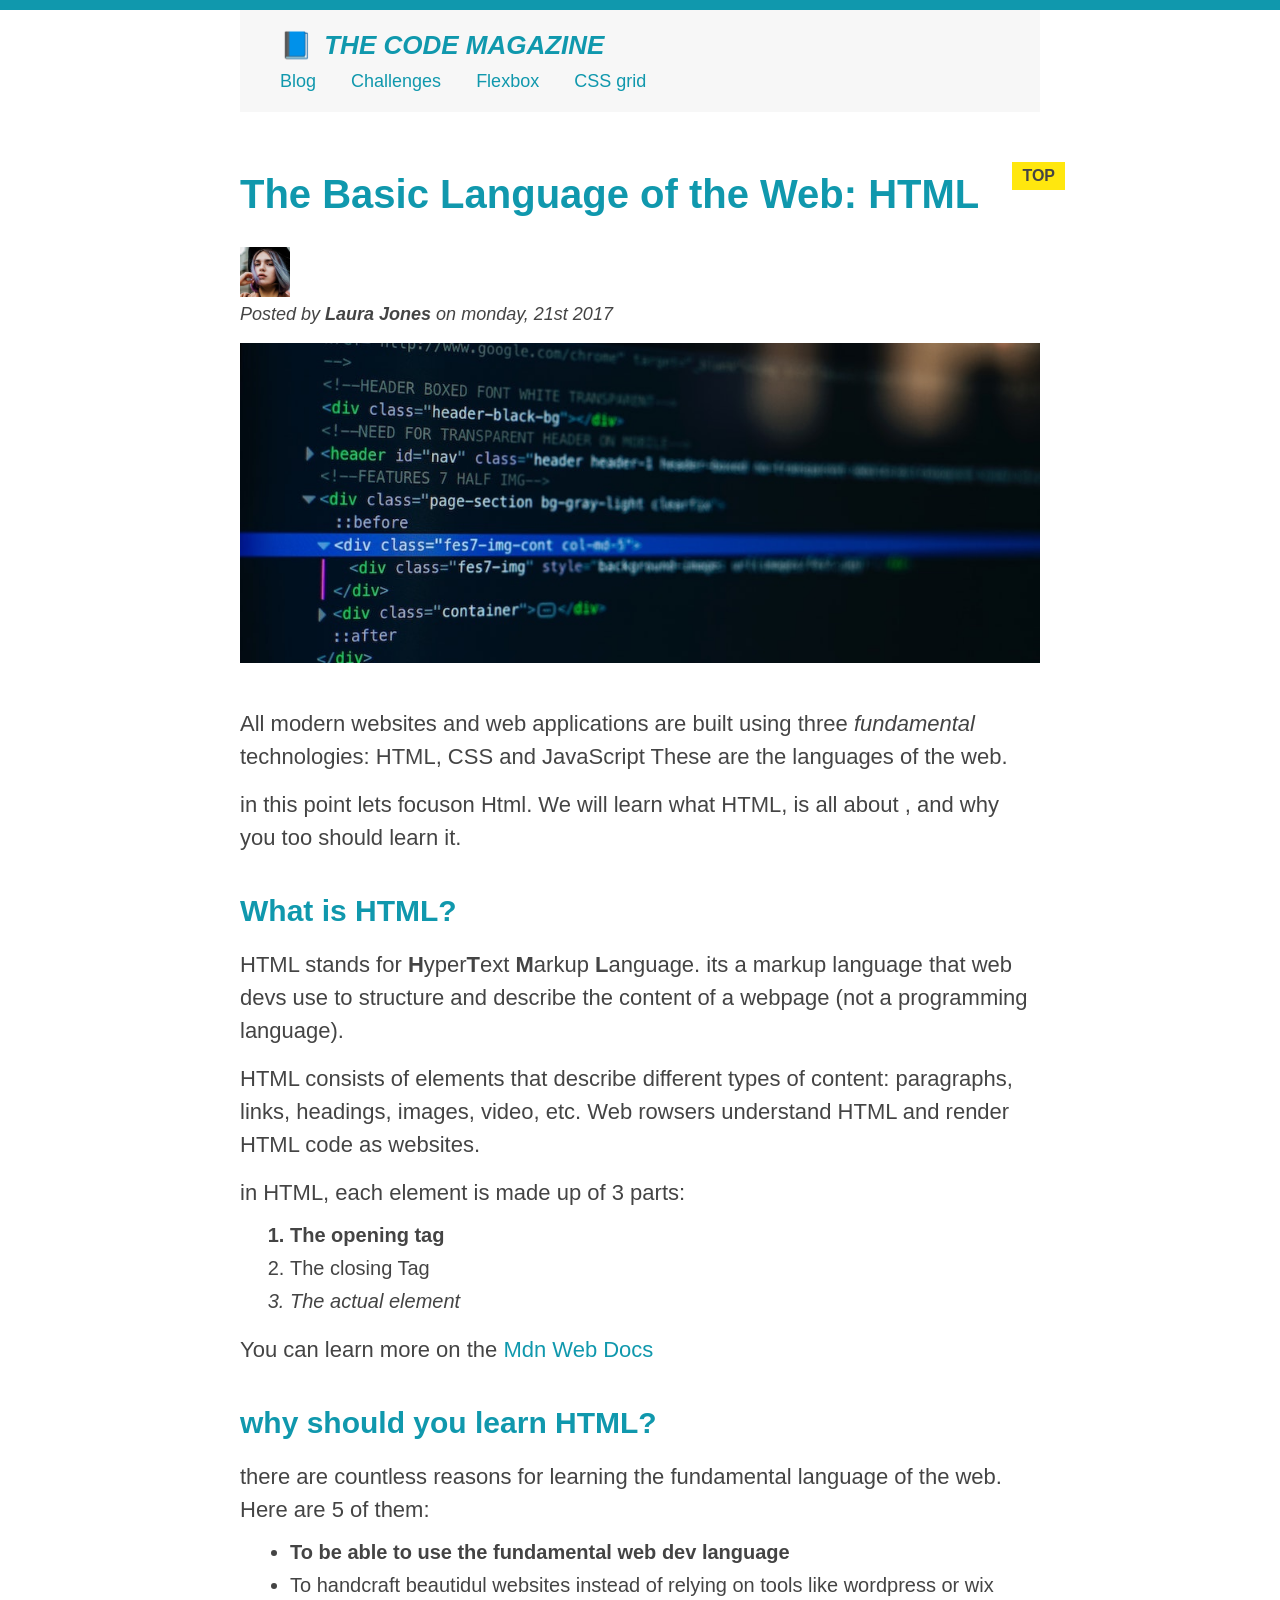
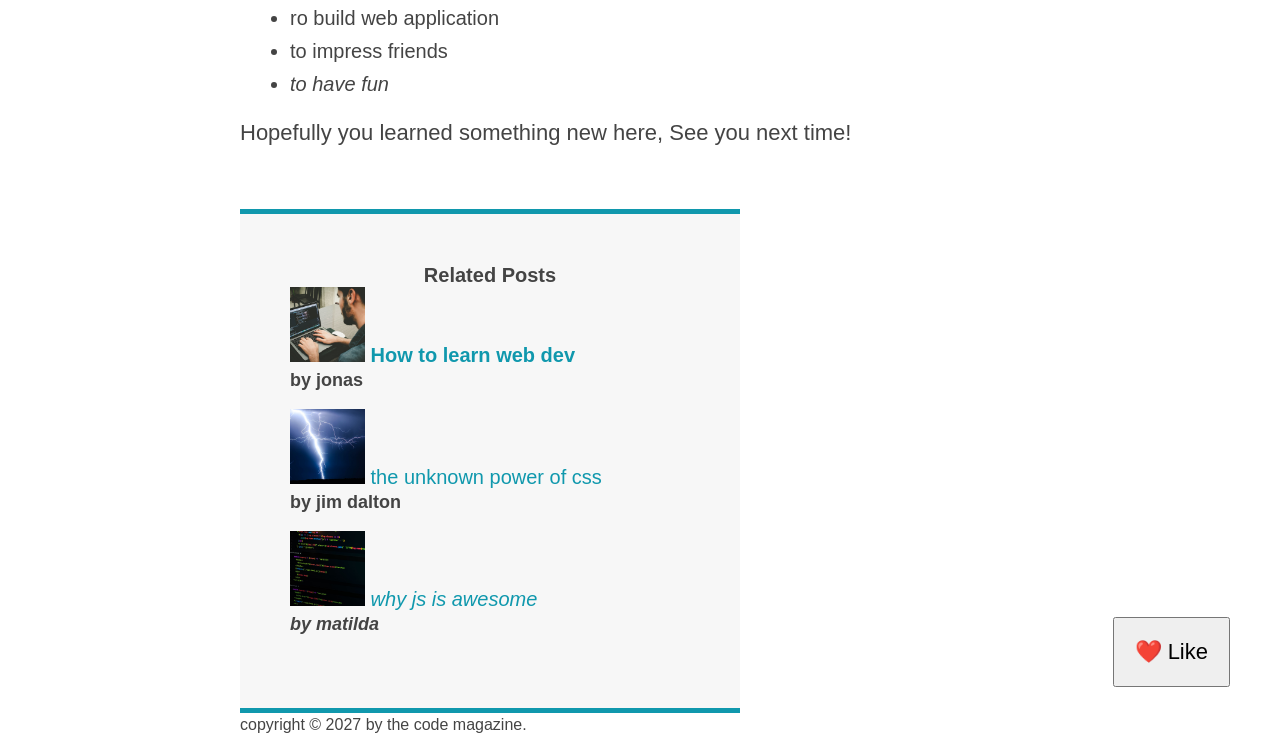
<file: CSS fundamentals/index.html>
<!doctype html>
<html lang="en">
  <head>
    <meta charset="UTF-8" />
    <meta name="viewport" content="width=device-width, initial-scale=1.0" />
    <link rel="stylesheet" href="style.css" />
    <title>blog</title>
  </head>
  <body>
    <div class="container">
      <header class="main-header">
        <h1>📘 The code magazine</h1>
        <nav>
          <a href="blog.html">Blog</a>
          <a href="#">Challenges</a>
          <a href="#">Flexbox</a>
          <a href="#">CSS grid</a>
        </nav>
      </header>

      <article>
        <header class="post-header">
          <h2 class="post-h2">The Basic Language of the Web: HTML</h2>
          <img
            src="img/laura-jones.jpg"
            alt="laura jones"
            width="50"
            height="50"
          />

          <p id="author">
            Posted by <strong>Laura Jones</strong> on monday, 21st 2017
          </p>

          <img
            src="img/post-img.jpg"
            alt="codigos"
            width="500px"
            height="200px"
            class="post-img"
          />
          <button class="btn">❤️ Like</button>
        </header>

        <p>
          All modern websites and web applications are built using three
          <em>fundamental</em> technologies: HTML, CSS and JavaScript These are
          the languages of the web.
        </p>

        <p>
          in this point lets focuson Html. We will learn what HTML, is all about
          , and why you too should learn it.
        </p>

        <h3>What is HTML?</h3>

        <p>
          HTML stands for <strong>H</strong>yper<strong>T</strong>ext
          <strong>M</strong>arkup <strong>L</strong>anguage. its a markup
          language that web devs use to structure and describe the content of a
          webpage (not a programming language).
        </p>

        <p>
          HTML consists of elements that describe different types of content:
          paragraphs, links, headings, images, video, etc. Web rowsers
          understand HTML and render HTML code as websites.
        </p>

        <p>in HTML, each element is made up of 3 parts:</p>

        <ol>
          <li>The opening tag</li>
          <li>The closing Tag</li>
          <li>The actual element</li>
        </ol>

        <p>
          You can learn more on the
          <a href="https://developer.mozilla.org/en-US/" target="_blank"
            >Mdn Web Docs</a
          >
        </p>

        <h3>why should you learn HTML?</h3>

        <p>
          there are countless reasons for learning the fundamental language of
          the web. Here are 5 of them:
        </p>

        <ul>
          <li>To be able to use the fundamental web dev language</li>
          <li>
            To handcraft beautidul websites instead of relying on tools like
            wordpress or wix
          </li>
          <li>ro build web application</li>
          <li>to impress friends</li>
          <li>to have fun</li>
        </ul>

        <p>Hopefully you learned something new here, See you next time!</p>
      </article>

      <aside class="related">
        <h4>Related posts</h4>

        <ul class="author">
          <li>
            <img src="img/related-1.jpg" alt="man coding" height="75" />
            <a href="#">How to learn web dev </a>
            <p class="related-author">by jonas</p>
          </li>

          <li>
            <img src="img/related-2.jpg" alt="thunder" height="75" />
            <a href="#">the unknown power of css</a>
            <p class="related-author">by jim dalton</p>
          </li>

          <li>
            <img src="img/related-3.jpg" alt="coding" height="75" />
            <a href="#">why js is awesome</a>
            <p class="related-author">by matilda</p>
          </li>
        </ul>
      </aside>

      <footer>
        <p id="copyright">copyright &copy; 2027 by the code magazine.</p>
      </footer>
    </div>
  </body>
</html>
</file>
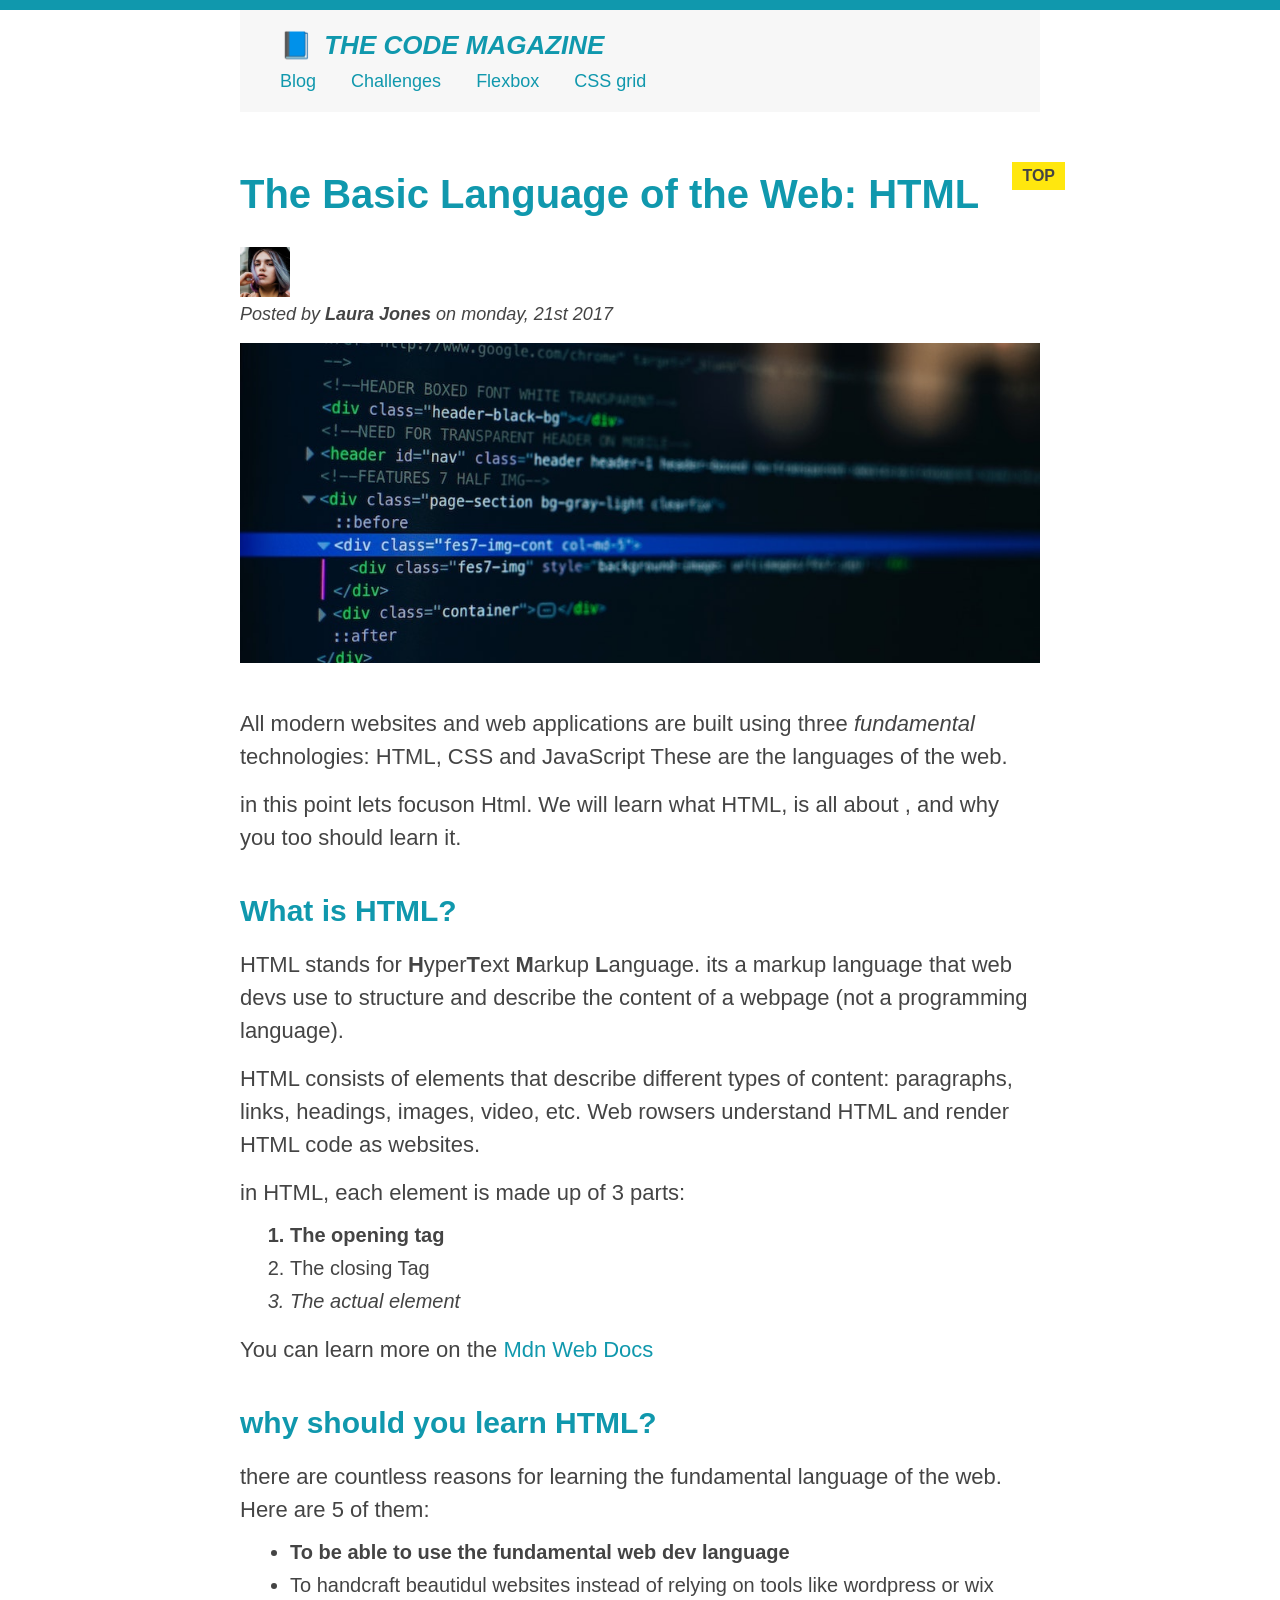
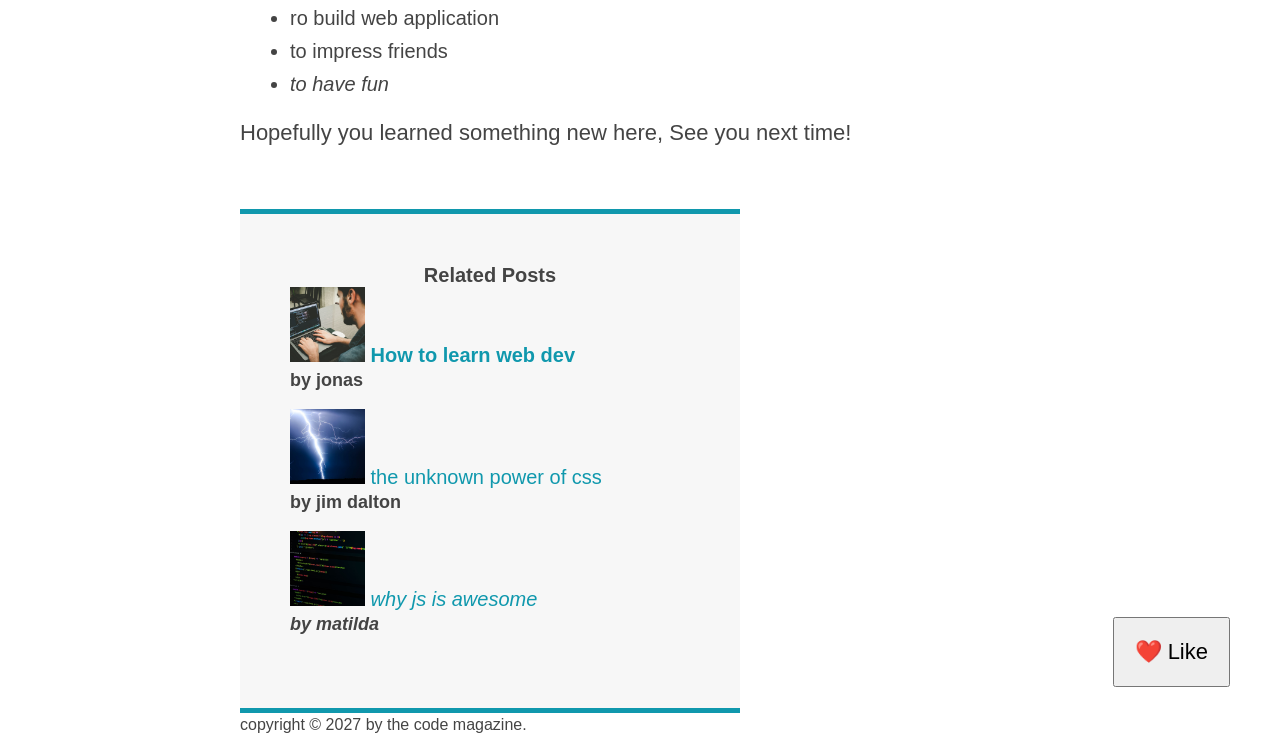
<file: CSS layout/index.html>
<!doctype html>
<html lang="en">
  <head>
    <meta charset="UTF-8" />
    <meta name="viewport" content="width=device-width, initial-scale=1.0" />
    <link rel="stylesheet" href="style.css" />
    <title>blog</title>
  </head>
  <body>
    <div class="container">
      <header class="main-header">
        <h1>📘 The code magazine</h1>
        <nav>
          <a href="blog.html">Blog</a>
          <a href="#">Challenges</a>
          <a href="flexbox.html">Flexbox</a>
          <a href="css-grid.html">CSS grid</a>
        </nav>
      </header>

      <article>
        <header class="post-header">
          <h2 class="post-h2">The Basic Language of the Web: HTML</h2>
          <img
            src="img/laura-jones.jpg"
            alt="laura jones"
            width="50"
            height="50"
          />

          <p id="author">
            Posted by <strong>Laura Jones</strong> on monday, 21st 2017
          </p>

          <img
            src="img/post-img.jpg"
            alt="codigos"
            width="500px"
            height="200px"
            class="post-img"
          />
          <button class="btn">❤️ Like</button>
        </header>

        <p>
          All modern websites and web applications are built using three
          <em>fundamental</em> technologies: HTML, CSS and JavaScript These are
          the languages of the web.
        </p>

        <p>
          in this point lets focuson Html. We will learn what HTML, is all about
          , and why you too should learn it.
        </p>

        <h3>What is HTML?</h3>

        <p>
          HTML stands for <strong>H</strong>yper<strong>T</strong>ext
          <strong>M</strong>arkup <strong>L</strong>anguage. its a markup
          language that web devs use to structure and describe the content of a
          webpage (not a programming language).
        </p>

        <p>
          HTML consists of elements that describe different types of content:
          paragraphs, links, headings, images, video, etc. Web rowsers
          understand HTML and render HTML code as websites.
        </p>

        <p>in HTML, each element is made up of 3 parts:</p>

        <ol>
          <li>The opening tag</li>
          <li>The closing Tag</li>
          <li>The actual element</li>
        </ol>

        <p>
          You can learn more on the
          <a href="https://developer.mozilla.org/en-US/" target="_blank"
            >Mdn Web Docs</a
          >
        </p>

        <h3>why should you learn HTML?</h3>

        <p>
          there are countless reasons for learning the fundamental language of
          the web. Here are 5 of them:
        </p>

        <ul>
          <li>To be able to use the fundamental web dev language</li>
          <li>
            To handcraft beautidul websites instead of relying on tools like
            wordpress or wix
          </li>
          <li>ro build web application</li>
          <li>to impress friends</li>
          <li>to have fun</li>
        </ul>

        <p>Hopefully you learned something new here, See you next time!</p>
      </article>

      <aside class="related">
        <h4>Related posts</h4>

        <ul class="author">
          <li>
            <img src="img/related-1.jpg" alt="man coding" height="75" />
            <a href="#">How to learn web dev </a>
            <p class="related-author">by jonas</p>
          </li>

          <li>
            <img src="img/related-2.jpg" alt="thunder" height="75" />
            <a href="#">the unknown power of css</a>
            <p class="related-author">by jim dalton</p>
          </li>

          <li>
            <img src="img/related-3.jpg" alt="coding" height="75" />
            <a href="#">why js is awesome</a>
            <p class="related-author">by matilda</p>
          </li>
        </ul>
      </aside>

      <footer>
        <p id="copyright">copyright &copy; 2027 by the code magazine.</p>
      </footer>
    </div>
  </body>
</html>
</file>
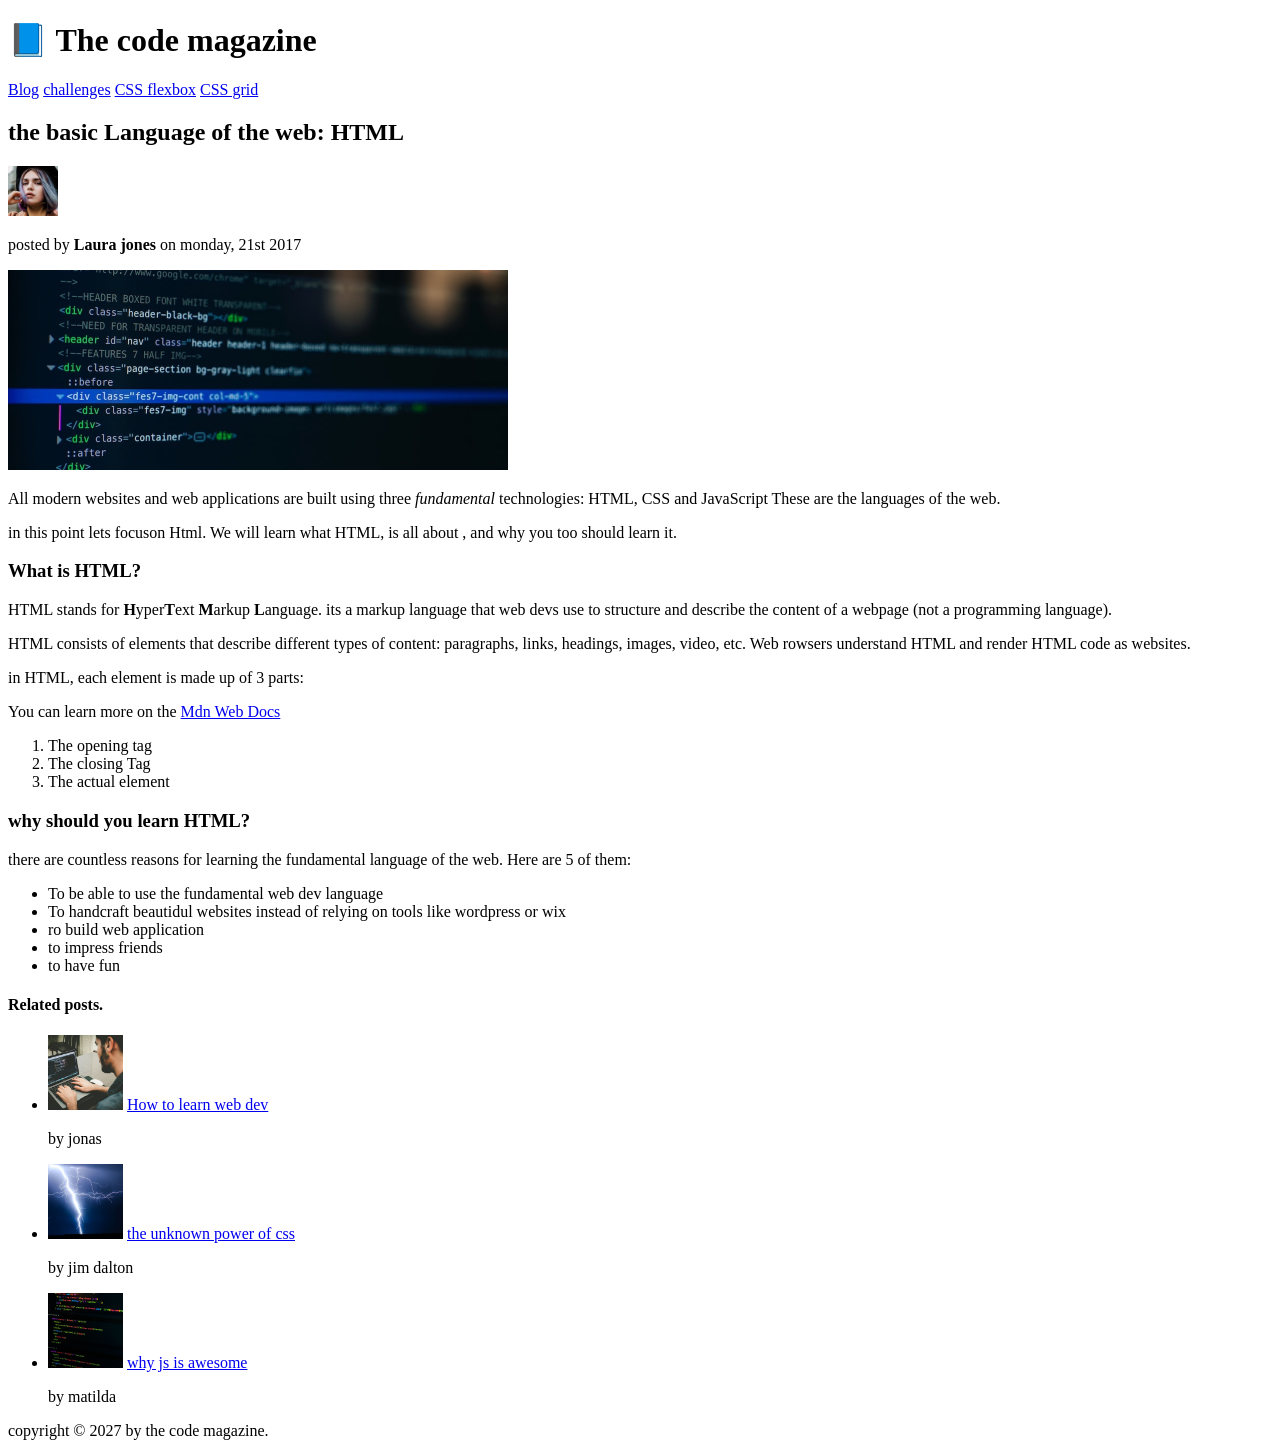
<file: html fundamentals/index.html>
<!doctype html>
<html lang="en">
  <head>
    <meta charset="UTF-8" />
    <meta name="viewport" content="width=device-width, initial-scale=1.0" />
    <title>blog</title>
  </head>
  <body>
    <header>
      <h1>📘 The code magazine</h1>
      <nav>
        <a href="blog.html">Blog</a>
        <a href="#">challenges</a>
        <a href="#">CSS flexbox</a>
        <a href="#">CSS grid</a>
      </nav>
    </header>

    <article>
      <header>
        <h2>the basic Language of the web: HTML</h2>
        <img
          src="img/laura-jones.jpg"
          alt="laura jones"
          width="50"
          height="50"
        />

        <p>posted by <strong>Laura jones</strong> on monday, 21st 2017</p>
      </header>

      <img src="img/post-img.jpg" alt="codigos" width="500px" height="200px" />

      <p>
        All modern websites and web applications are built using three
        <em>fundamental</em> technologies: HTML, CSS and JavaScript These are
        the languages of the web.
      </p>

      <p>
        in this point lets focuson Html. We will learn what HTML, is all about ,
        and why you too should learn it.
      </p>

      <h3>What is HTML?</h3>

      <p>
        HTML stands for <strong>H</strong>yper<strong>T</strong>ext
        <strong>M</strong>arkup <strong>L</strong>anguage. its a markup language
        that web devs use to structure and describe the content of a webpage
        (not a programming language).
      </p>

      <p>
        HTML consists of elements that describe different types of content:
        paragraphs, links, headings, images, video, etc. Web rowsers understand
        HTML and render HTML code as websites.
      </p>

      <p>in HTML, each element is made up of 3 parts:</p>

      <p>
        You can learn more on the
        <a href="https://developer.mozilla.org/en-US/" target="_blank"
          >Mdn Web Docs</a
        >
      </p>

      <ol>
        <li>The opening tag</li>
        <li>The closing Tag</li>
        <li>The actual element</li>
      </ol>

      <h3>why should you learn HTML?</h3>

      <p>
        there are countless reasons for learning the fundamental language of the
        web. Here are 5 of them:
      </p>

      <ul>
        <li>To be able to use the fundamental web dev language</li>
        <li>
          To handcraft beautidul websites instead of relying on tools like
          wordpress or wix
        </li>
        <li>ro build web application</li>
        <li>to impress friends</li>
        <li>to have fun</li>
      </ul>
    </article>

    <aside>
      <h4>
        <strong>Related posts.</strong>
      </h4>

      <ul>
        <li>
          <img src="img/related-1.jpg" alt="man coding" height="75" />
          <a href="#">How to learn web dev </a>
          <p>by jonas</p>
        </li>

        <li>
          <img src="img/related-2.jpg" alt="thunder" height="75" />
          <a href="#">the unknown power of css</a>
          <p>by jim dalton</p>
        </li>

        <li>
          <img src="img/related-3.jpg" alt="coding" height="75" />
          <a href="#">why js is awesome</a>
          <p>by matilda</p>
        </li>
      </ul>
    </aside>

    <footer>copyright &copy; 2027 by the code magazine.</footer>
  </body>
</html>
</file>
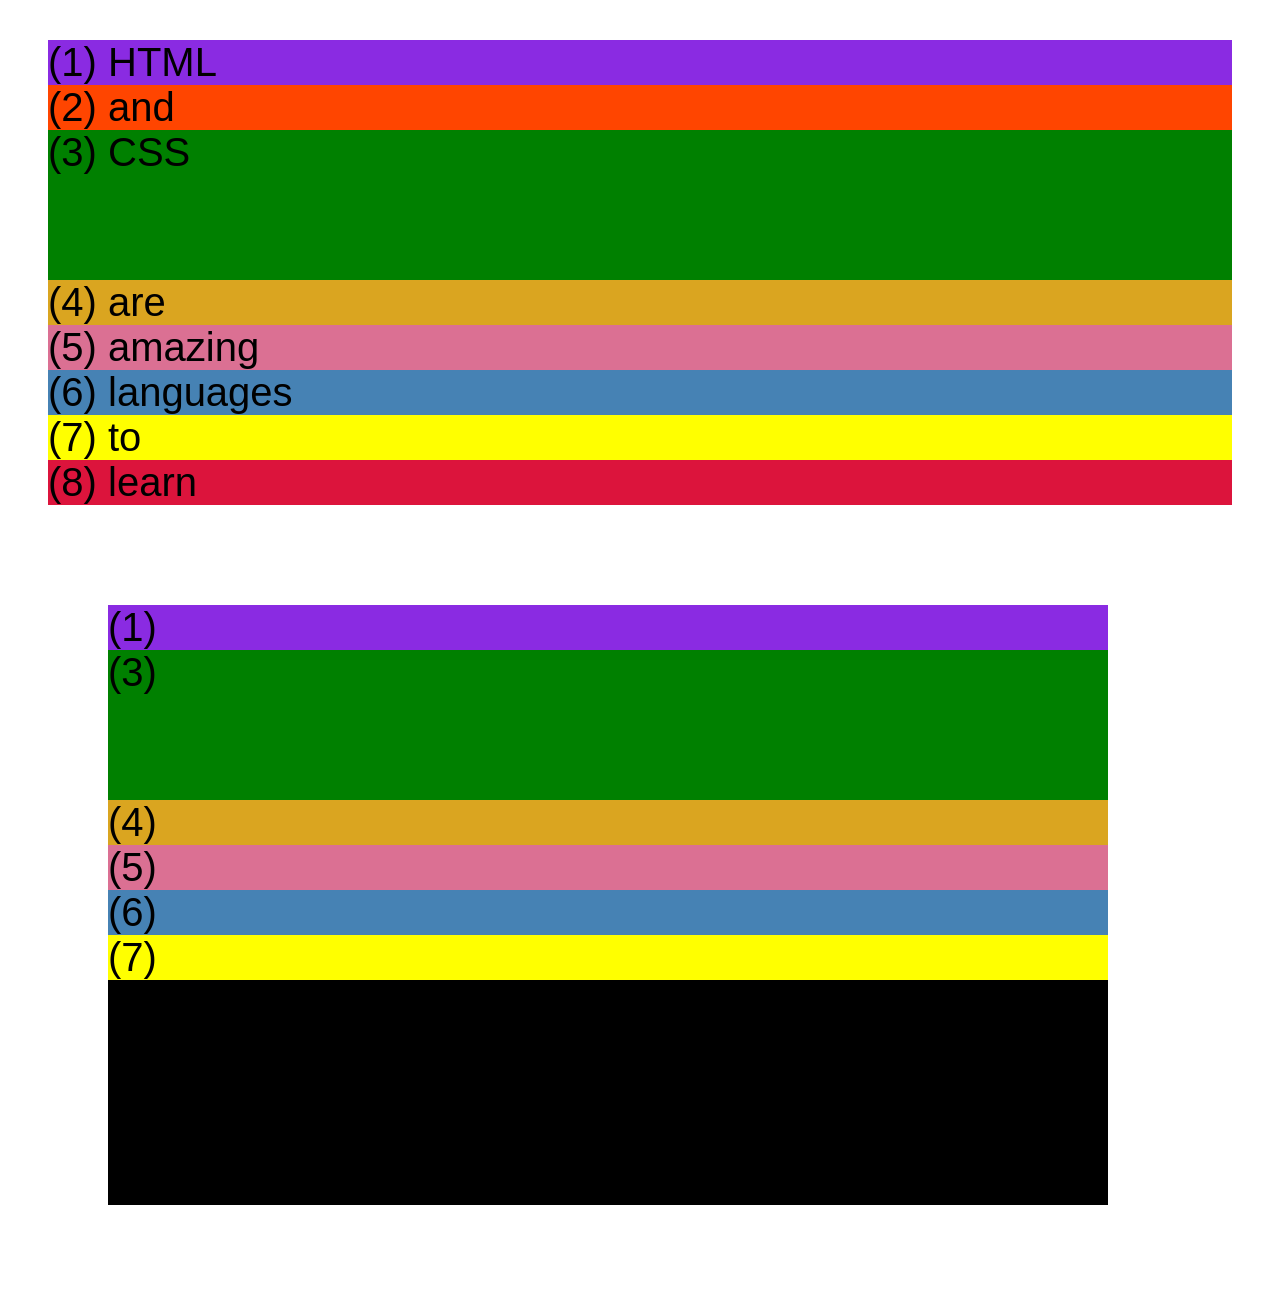
<file: CSS layout/css-grid.html>
<!DOCTYPE html>
<html lang="en">
  <head>
    <meta charset="UTF-8" />
    <meta http-equiv="X-UA-Compatible" content="IE=edge" />
    <meta name="viewport" content="width=device-width, initial-scale=1.0" />
    <title>CSS Grid</title>
    <style>
      .el--1 {
        background-color: blueviolet;
      }
      .el--2 {
        background-color: orangered;
      }
      .el--3 {
        background-color: green;
        height: 150px;
      }
      .el--4 {
        background-color: goldenrod;
      }
      .el--5 {
        background-color: palevioletred;
      }
      .el--6 {
        background-color: steelblue;
      }
      .el--7 {
        background-color: yellow;
      }
      .el--8 {
        background-color: crimson;
      }

      .container--1 {
        /* STARTER */
        font-family: sans-serif;
        background-color: #ddd;
        font-size: 40px;
        margin: 40px;

        /* CSS GRID */
      }

      .container--2 {
        /* STARTER */
        font-family: sans-serif;
        background-color: black;
        font-size: 40px;
        margin: 100px;

        width: 1000px;
        height: 600px;

        /* CSS GRID */
      }
    </style>
  </head>
  <body>
    <div class="container--1">
      <div class="el el--1">(1) HTML</div>
      <div class="el el--2">(2) and</div>
      <div class="el el--3">(3) CSS</div>
      <div class="el el--4">(4) are</div>
      <div class="el el--5">(5) amazing</div>
      <div class="el el--6">(6) languages</div>
      <div class="el el--7">(7) to</div>
      <div class="el el--8">(8) learn</div>
    </div>

    <div class="container--2">
      <div class="el el--1">(1)</div>
      <div class="el el--3">(3)</div>
      <div class="el el--4">(4)</div>
      <div class="el el--5">(5)</div>
      <div class="el el--6">(6)</div>
      <div class="el el--7">(7)</div>
    </div>
  </body>
</html>
</file>
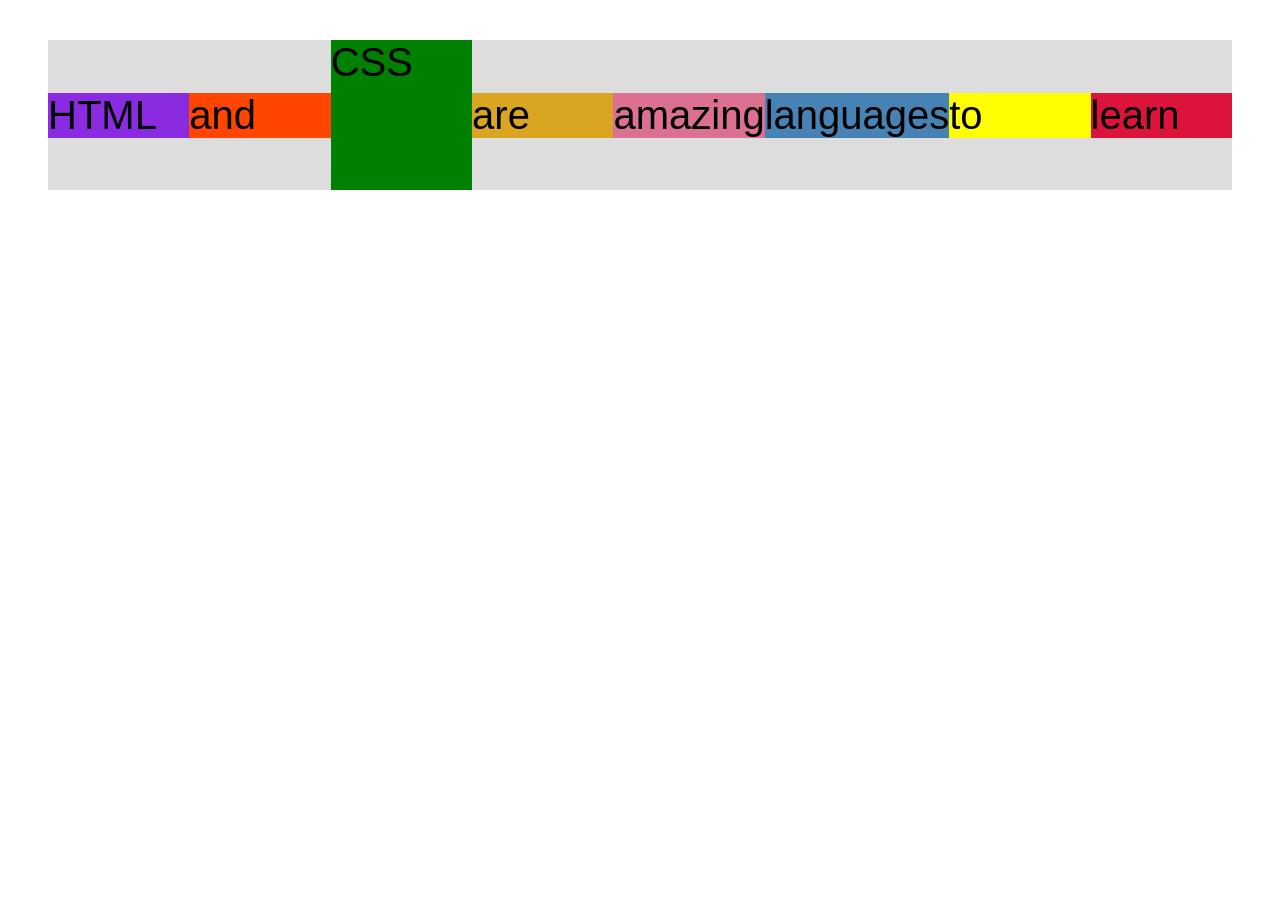
<file: CSS layout/flexbox.html>
<!doctype html>
<html lang="en">
  <head>
    <meta charset="UTF-8" />
    <meta http-equiv="X-UA-Compatible" content="IE=edge" />
    <meta name="viewport" content="width=device-width, initial-scale=1.0" />
    <title>Flexbox</title>
    <style>
      .el--1 {
        background-color: blueviolet;
      }
      .el--2 {
        background-color: orangered;
      }
      .el--3 {
        background-color: green;
        height: 150px;
      }
      .el--4 {
        background-color: goldenrod;
      }
      .el--5 {
        background-color: palevioletred;
      }
      .el--6 {
        background-color: steelblue;
      }
      .el--7 {
        background-color: yellow;
      }
      .el--8 {
        background-color: crimson;
      }

      .container {
        /* STARTER */
        font-family: sans-serif;
        background-color: #ddd;
        font-size: 40px;
        margin: 40px;

        /* FLEXBOX */
        display: flex;
        align-items: center;
        justify-content: start;
      }

      .el {
        flex-basis: 150px;
      }
    </style>
  </head>
  <body>
    <div class="container">
      <div class="el el--1">HTML</div>
      <div class="el el--2">and</div>
      <div class="el el--3">CSS</div>
      <div class="el el--4">are</div>
      <div class="el el--5">amazing</div>
      <div class="el el--6">languages</div>
      <div class="el el--7">to</div>
      <div class="el el--8">learn</div>
    </div>
  </body>
</html>
</file>
<file: CSS fundamentals/style.css>
* {
  padding: 0;
  margin: 0;
  box-sizing: border-box;
}
body {
  font-family: sans-serif;
  color: #444;
  border-top: 10px solid #1098ad;
  position: relative;
}
.container {
  width: 800px;
  margin: 0 auto;
}

.main-header {
  background-color: #f7f7f7;
  padding: 20px 40px;
  margin-bottom: 60px;
  min-height: 80px;
}

.main-header h1::first-letter {
  font-style: normal;
  margin-right: 5px;
}
nav {
  font-size: 18px;
  margin-top: 10px;
}
nav a:link {
  margin-right: 30px;
}
article {
  margin-bottom: 60px;
}
.post-header {
  margin-bottom: 40px;
}

.post-img {
  width: 100%;
  height: auto;
}

aside {
  background-color: #f7f7f7;
  border-top: 5px solid #1098ad;
  border-bottom: 5px solid #1098ad;
  padding: 50px 0;
  width: 500px;
}
h1,
h2,
h3 {
  color: #1098ad;
}
.post-h2 {
  position: relative;
}
.post-h2::before {
  position: absolute;
  color: #444;
  font-size: 16px;
  font-style: normal;
  padding: 5px 10px;
  content: "TOP";
  background-color: #ffe70e;
  right: -25px;
  top: -10px;
}
h1 {
  font-style: italic;
  text-transform: uppercase;
  font-size: 26px;
}
h2 {
  font-size: 40px;
  margin-bottom: 30px;
}
h3 {
  font-size: 30px;
  margin-bottom: 20px;
  margin-top: 40px;
}
h4 {
  font-size: 20px;
  text-transform: capitalize;
  text-align: center;
}
p {
  font-size: 22px;
  line-height: 1.5;
  margin-bottom: 15px;
}
li {
  font-size: 20px;
  margin-bottom: 10px;
}
ul,
ol {
  margin-left: 50px;
  margin-bottom: 20px;
}

/* footer p {
  font-size: 16px;
} */
#author {
  font-style: italic;
  font-size: 18px;
}
#copyright {
  font-size: 16px;
}
.related-author {
  font-size: 18px;
  font-weight: bold;
}
.author {
  list-style: none;
}

li:first-child {
  font-weight: bold;
}

li:last-child {
  font-style: italic;
  margin-bottom: 0;
}

li:nth-child(even) {
  /* color: red; */
}

/* Misconception: this won't work! */
article p:first-child {
  color: red;
}
a:link {
  color: #1098ad;
  text-decoration: none;
}

a:visited {
  /* color: #777; */
  color: #1098ad;
}

a:hover {
  color: orangered;
  font-weight: bold;
  text-decoration: underline orangered;
}

a:active {
  background-color: black;
  font-style: italic;
}
.btn {
  position: absolute;
  padding: 20px;
  font-size: 22px;
  bottom: 50px;
  right: 50px;
}
</file>
<file: CSS layout/style.css>
* {
  padding: 0;
  margin: 0;
  box-sizing: border-box;
}
body {
  font-family: sans-serif;
  color: #444;
  border-top: 10px solid #1098ad;
  position: relative;
}
.container {
  width: 800px;
  margin: 0 auto;
}

.main-header {
  background-color: #f7f7f7;
  padding: 20px 40px;
  margin-bottom: 60px;
  min-height: 80px;
}

.main-header h1::first-letter {
  font-style: normal;
  margin-right: 5px;
}
nav {
  font-size: 18px;
  margin-top: 10px;
}
nav a:link {
  margin-right: 30px;
}
article {
  margin-bottom: 60px;
}
.post-header {
  margin-bottom: 40px;
}

.post-img {
  width: 100%;
  height: auto;
}

aside {
  background-color: #f7f7f7;
  border-top: 5px solid #1098ad;
  border-bottom: 5px solid #1098ad;
  padding: 50px 0;
  width: 500px;
}
h1,
h2,
h3 {
  color: #1098ad;
}
.post-h2 {
  position: relative;
}
.post-h2::before {
  position: absolute;
  color: #444;
  font-size: 16px;
  font-style: normal;
  padding: 5px 10px;
  content: "TOP";
  background-color: #ffe70e;
  right: -25px;
  top: -10px;
}
h1 {
  font-style: italic;
  text-transform: uppercase;
  font-size: 26px;
}
h2 {
  font-size: 40px;
  margin-bottom: 30px;
}
h3 {
  font-size: 30px;
  margin-bottom: 20px;
  margin-top: 40px;
}
h4 {
  font-size: 20px;
  text-transform: capitalize;
  text-align: center;
}
p {
  font-size: 22px;
  line-height: 1.5;
  margin-bottom: 15px;
}
li {
  font-size: 20px;
  margin-bottom: 10px;
}
ul,
ol {
  margin-left: 50px;
  margin-bottom: 20px;
}

/* footer p {
  font-size: 16px;
} */
#author {
  font-style: italic;
  font-size: 18px;
}
#copyright {
  font-size: 16px;
}
.related-author {
  font-size: 18px;
  font-weight: bold;
}
.author {
  list-style: none;
}

li:first-child {
  font-weight: bold;
}

li:last-child {
  font-style: italic;
  margin-bottom: 0;
}

li:nth-child(even) {
  /* color: red; */
}

/* Misconception: this won't work! */
article p:first-child {
  color: red;
}
a:link {
  color: #1098ad;
  text-decoration: none;
}

a:visited {
  /* color: #777; */
  color: #1098ad;
}

a:hover {
  color: orangered;
  font-weight: bold;
  text-decoration: underline orangered;
}

a:active {
  background-color: black;
  font-style: italic;
}
.btn {
  position: absolute;
  padding: 20px;
  font-size: 22px;
  bottom: 50px;
  right: 50px;
}
</file>
